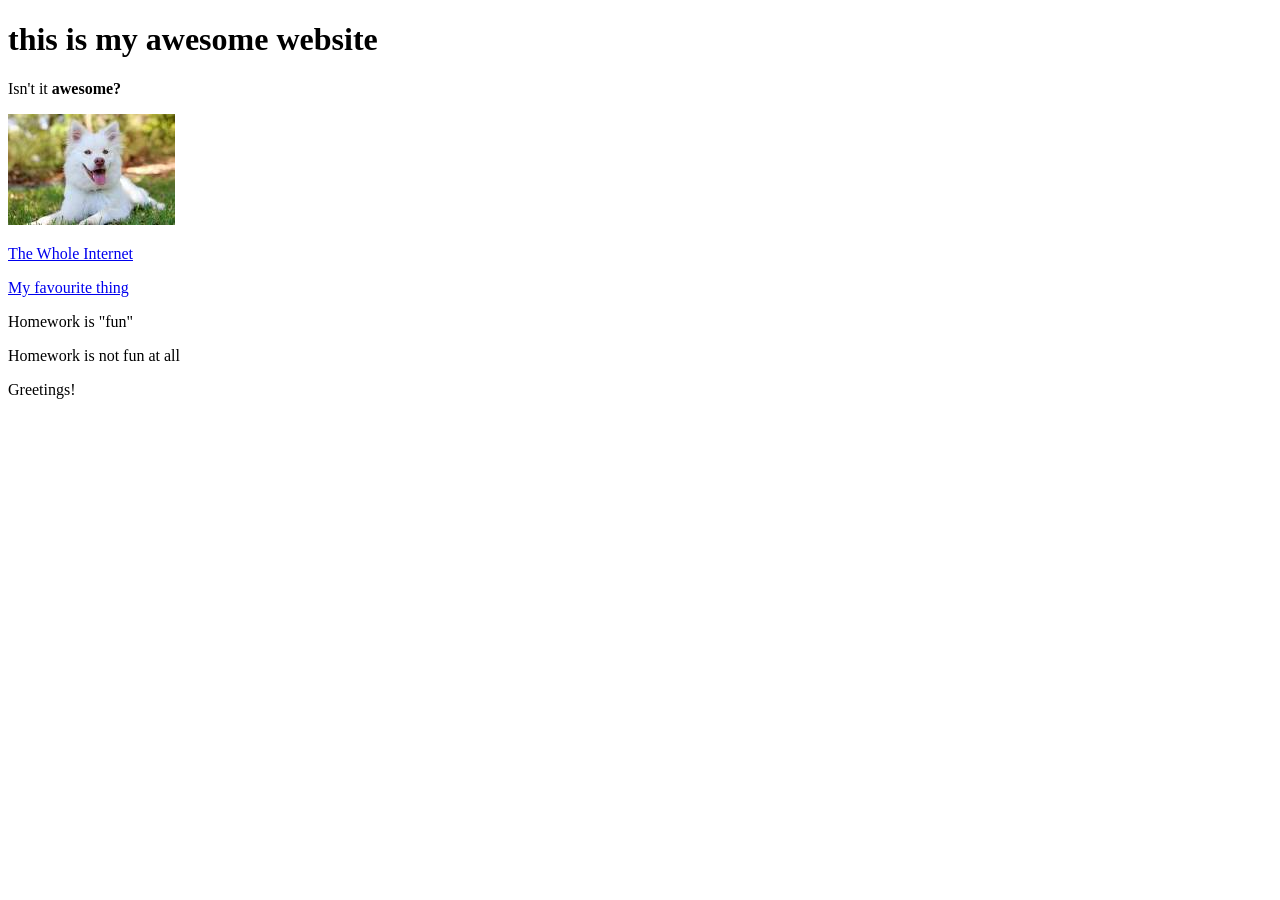
<file: index.html>
<!doctype html>
<html>
<head>
  <title>Emmanuel's new  website</title>
  </head>
<body>
    <h1>this is my awesome website</h1>
    <!-- It's a comment -->

    <p>Isn't it <strong>awesome?</strong></p>
    <p><img src="test.jpg"></p>
    <p><a href="http://google.com">The Whole Internet</a></p>
    <p><a href="trek.html">My favourite thing</a></p>

<p id="special" class="note">Homework is "fun"</p>
<p id="special" class="note">Homework is not fun at all</p>

<p>Greetings!</p>

</body>
</html>
</file>
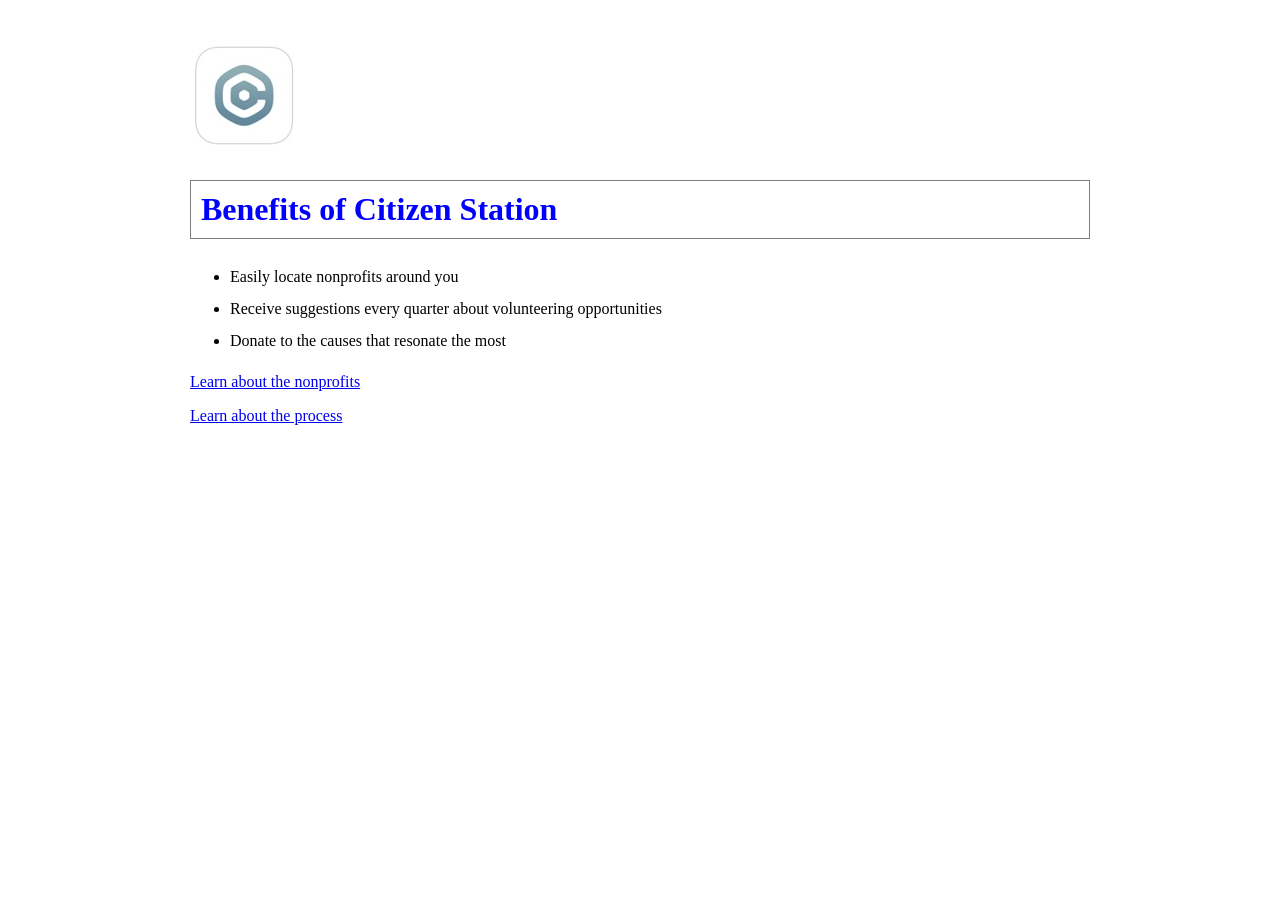
<file: HW1/index.html>
<!doctype html>
<html>
  <head>
    <title>Welcome to citizen Station</title>
    <meta charset="UTF-8">
    <meta name="viewport" content="width=device-width, initial-scale=1, shrink-to-fit=no">
    <link rel="stylesheet" href="styles.css">
  </head>
  <body>
    <div>
    <img src="Logo.jpg">

    <h1>Benefits of Citizen Station</h1>
    <ul style="line-height:200%">
    <li>Easily locate nonprofits around you</li>
    <li>Receive suggestions every quarter about volunteering opportunities</li>
    <li>Donate to the causes that resonate the most</li>
    </ul>



    <p><a href="npf.html">Learn about the nonprofits</a></p>
    <p><a href="process.html">Learn about the process</a></p>

  </div>
  </body>
  </html>
</file>
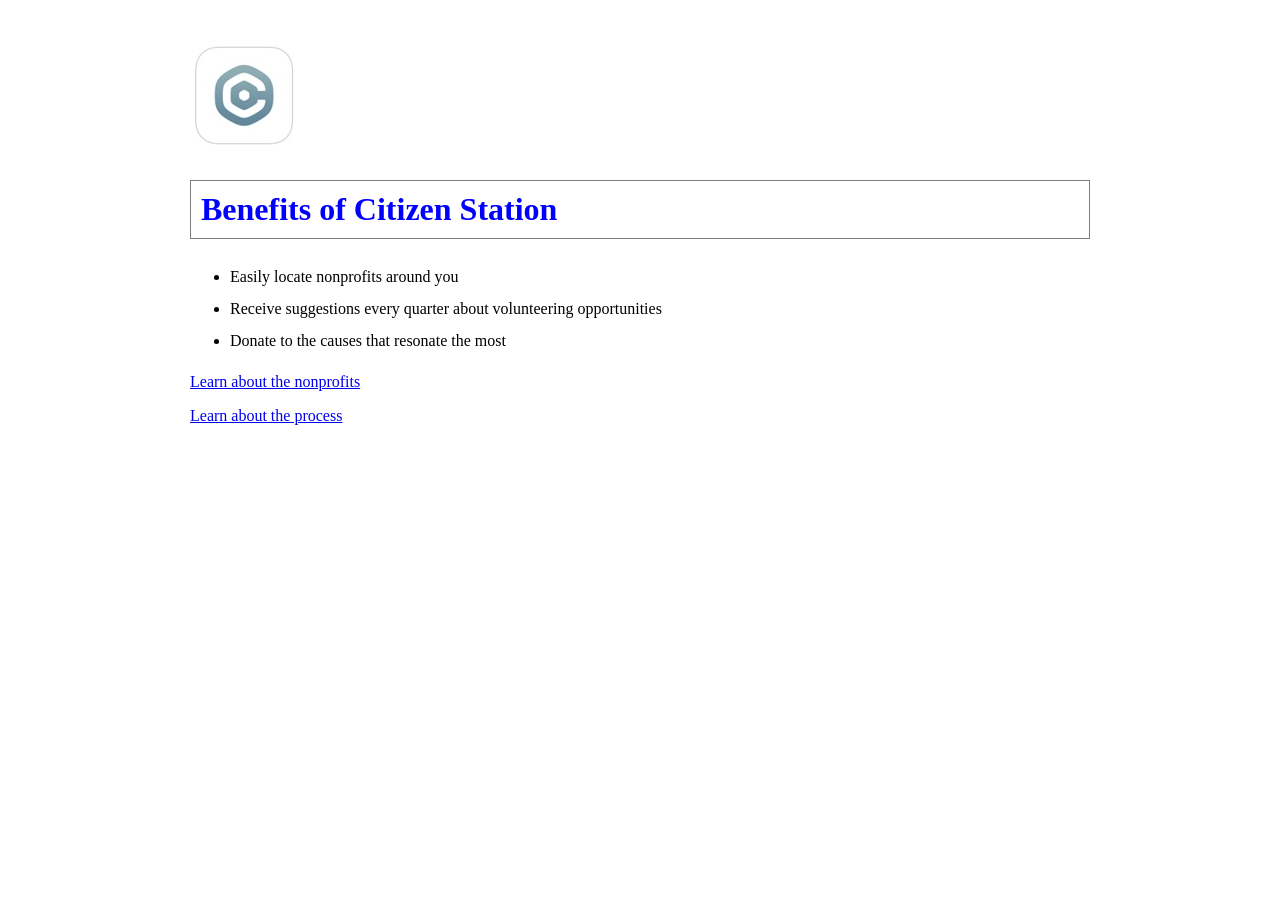
<file: HW1/Index.html>
<!doctype html>
<html>
  <head>
    <title>Welcome to citizen Station</title>
    <meta charset="UTF-8">
    <meta name="viewport" content="width=device-width, initial-scale=1, shrink-to-fit=no">
    <link rel="stylesheet" href="styles.css">
  </head>
  <body>
    <div>
    <img src="Logo.jpg">

    <h1>Benefits of Citizen Station</h1>
    <ul style="line-height:200%">
    <li>Easily locate nonprofits around you</li>
    <li>Receive suggestions every quarter about volunteering opportunities</li>
    <li>Donate to the causes that resonate the most</li>
    </ul>




    <p><a href="npf.html">Learn about the nonprofits</a></p>
    <p><a href="process.html">Learn about the process</a></p>

  </div>
  </body>
  </html>
</file>
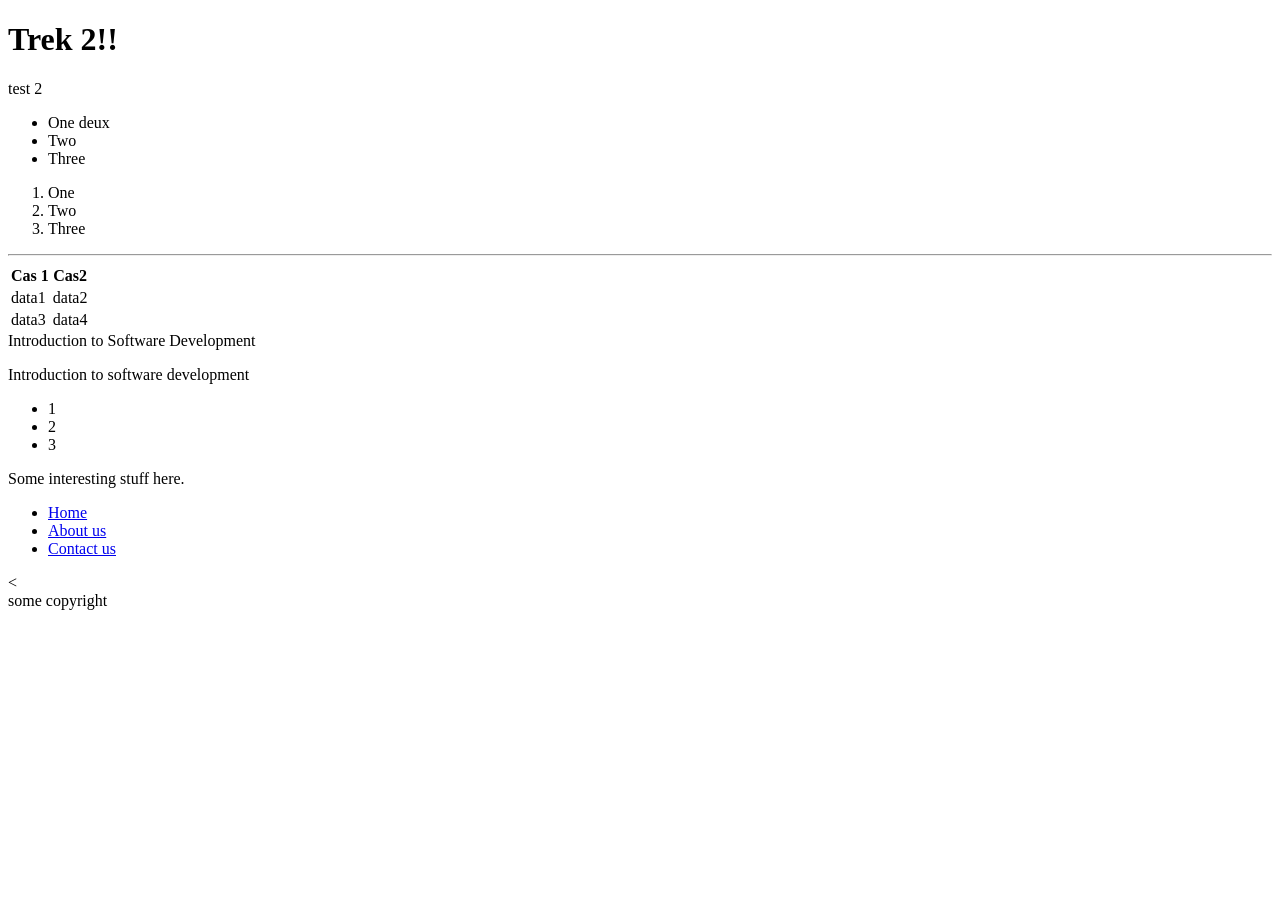
<file: test/Index.html>
<!DOCTYPE html>
<html>
  <head>
    <meta charset="utf-8">
    <title>Trek</title>
  </head>
  <body>
    <h1>Trek 2!!</h1>
    <span>test 2</span>
    <ul>
 <li>One deux</li>
 <li>Two</li>
 <li>Three</li>
</ul>

<ol>
 <li>One</li>
 <li>Two</li>
 <li>Three</li>
</ol>
<hr>
<table>
  <tr>
    <th>Cas 1</th>
    <th>Cas2 </th>
      </tr>
<tr>
  <td>data1</td>
  <td>data2</td>
</tr>
<tr>
  <td>data3</td>
  <td>data4</td>
</tr>
</table>

<span>Introduction
to Software
Development
</span>
<p>Introduction to software development</p>

<ul>
  <li>1</li>
  <li>2</li>
  <li>3</li>
</ul>

<div>
 Some interesting
stuff here.
</div>

<nav>
<ul>
<li><a href="#">Home</a></li>
<li><a href="#">About us</a></li>
<li><a href="#">Contact us</a></li>
</ul>
</nav>

<

  </body>
<footer>some copyright</footer>



</html>
</file>
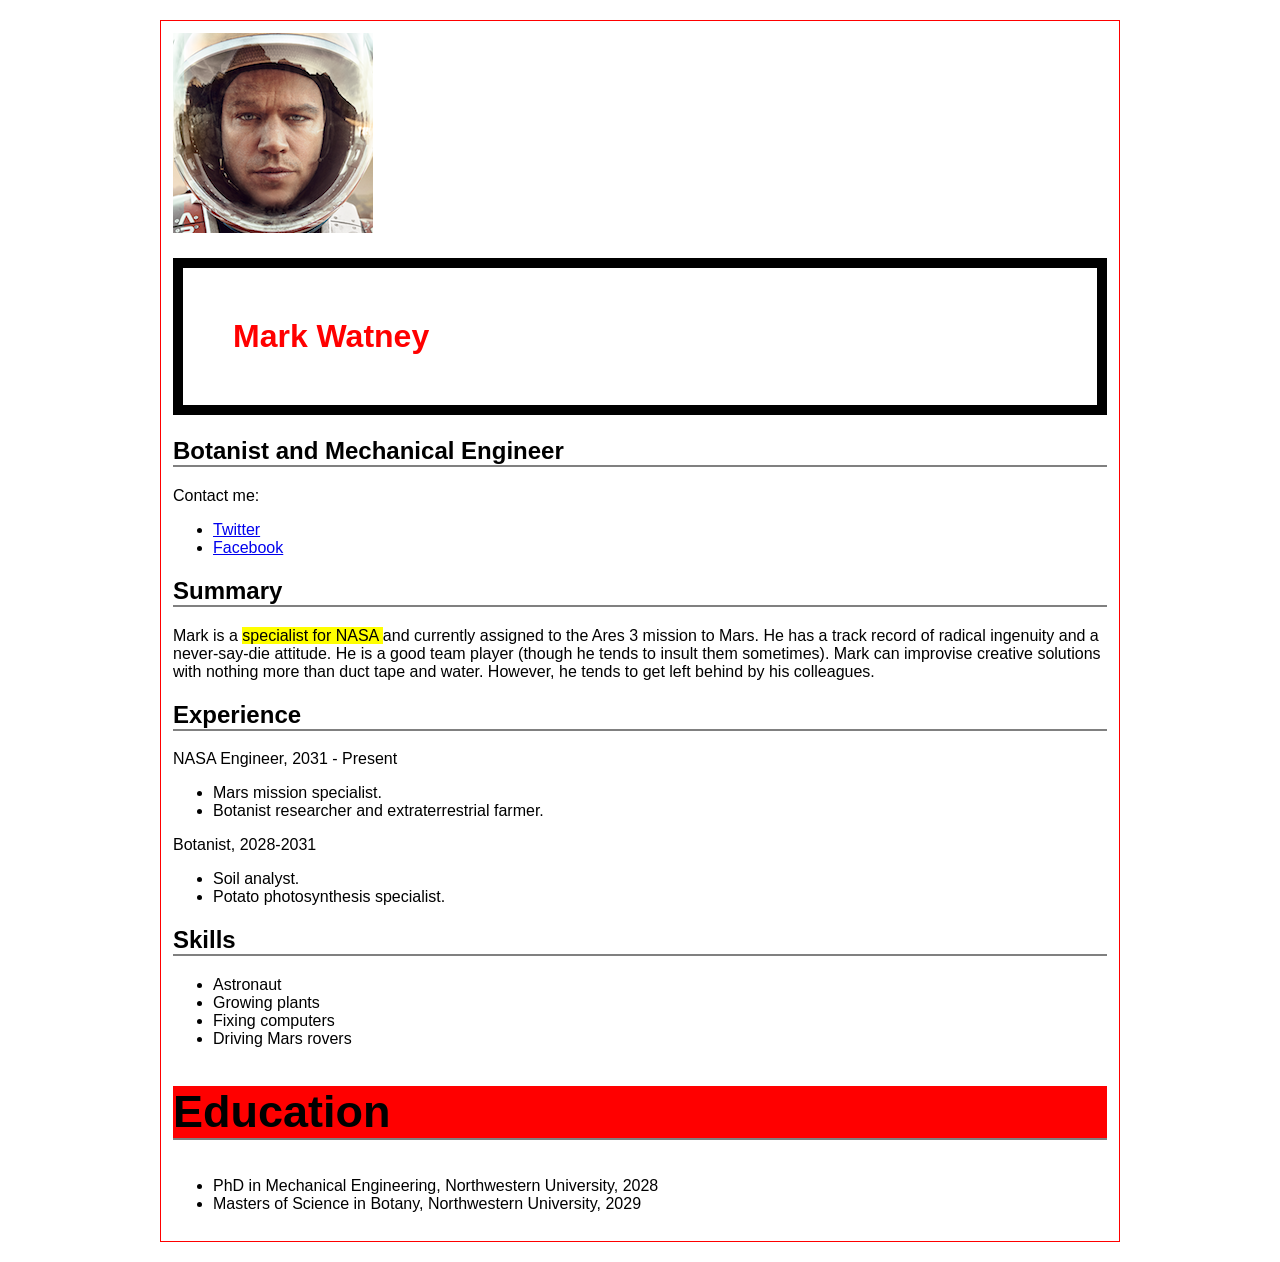
<file: week2-master/index.html>
<!DOCTYPE html>
<html>
  <head>
    <title>My Resume</title>
    <meta charset="UTF-8">
    <meta name="viewport" content="width=device-width, initial-scale=1, shrink-to-fit=no">
    <link rel="stylesheet" href="styles.css">
  </head>

  <body>
    <div>
    <img src="photo.png">

    <h1>Mark Watney</h1>
    <h2>Botanist and Mechanical Engineer</h2>

    <p>Contact me:</p>
    <ul>
      <li><a href="#">Twitter</a></li>
      <li><a href="#">Facebook</a></li>
    </ul>

    <h2>Summary</h2>
    <p>
      Mark is a <span> specialist for NASA </span> and currently assigned to the Ares 3 mission to Mars.
      He has a track record of radical ingenuity and a never-say-die attitude.
      He is a good team player (though he tends to insult them sometimes).
      Mark can improvise creative solutions with nothing more than duct tape and water.
      However, he tends to get left behind by his colleagues.
    </p>

    <h2>Experience</h2>

    <p>NASA Engineer, 2031 - Present</p>
    <ul>
      <li>Mars mission specialist.</li>
      <li>Botanist researcher and extraterrestrial farmer.</li>
    </ul>

    <p>Botanist, 2028-2031</p>
    <ul>
      <li>Soil analyst.</li>
      <li>Potato photosynthesis specialist.</li>
    </ul>

    <h2>Skills</h2>
    <ul>
      <li>Astronaut</li>
      <li>Growing plants</li>
      <li>Fixing computers</li>
      <li>Driving Mars rovers</li>
    </ul>

    <h2 class ="important">Education</h2>
    <ul>
      <li>PhD in Mechanical Engineering, Northwestern University, 2028</li>
      <li>Masters of Science in Botany, Northwestern University, 2029</li>
    </ul>

</div>
  </body>
</html>
</file>
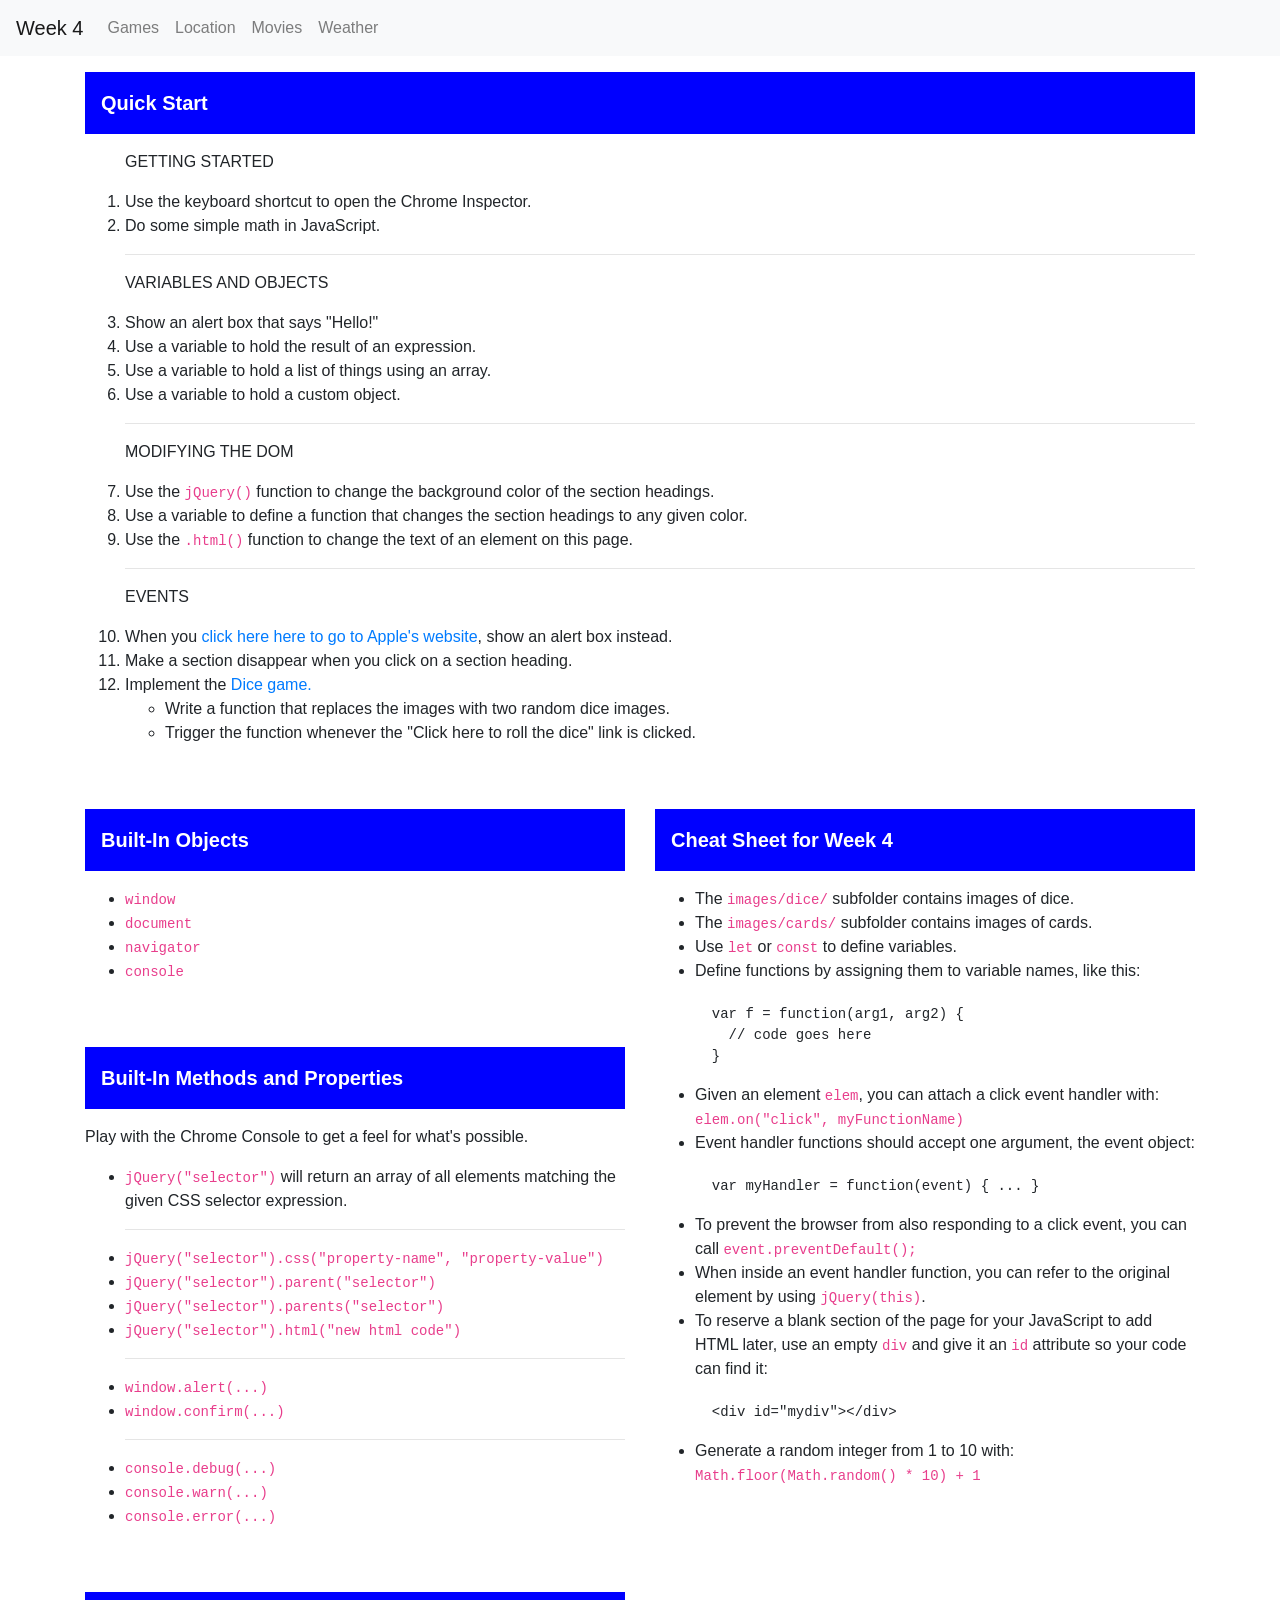
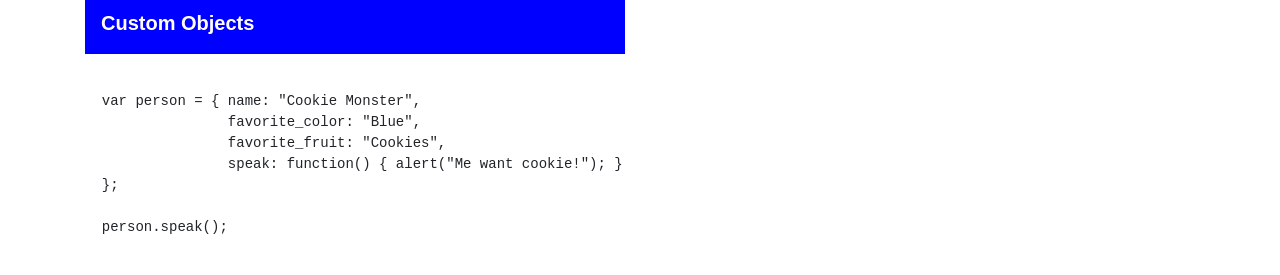
<file: week4-master/index.html>
<!DOCTYPE html>
<html>
  <head>
    <meta charset="utf-8">
    <meta name="viewport" content="width=device-width, initial-scale=1, shrink-to-fit=no">

    <title>KIEI 924 - Week 4</title>
    <meta charset="utf-8">
     <meta name="viewport" content="width=device-width, initial-scale=1, shrink-to-fit=no">

     <link rel="stylesheet" href="https://maxcdn.bootstrapcdn.com/bootstrap/4.0.0/css/bootstrap.min.css">
     <script src="https://code.jquery.com/jquery-3.2.1.min.js"></script>
     <script src="https://cdnjs.cloudflare.com/ajax/libs/popper.js/1.12.9/umd/popper.min.js"></script>
     <script src="https://maxcdn.bootstrapcdn.com/bootstrap/4.0.0/js/bootstrap.min.js"></script>

     <style>
        .lead { background-color: blue; color: white; font-weight: bold; }
      </style>
  </head>
  <body>

    <nav class="navbar navbar-expand-sm navbar-light bg-light">
      <a class="navbar-brand" href="index.html">Week 4</a>

      <div class="collapse navbar-collapse" id="navbarSupportedContent">
        <ul class="navbar-nav mr-auto">
          <li class="nav-item">
            <a class="nav-link" href="games.html">Games</a>
          </li>
          <li class="nav-item">
            <a class="nav-link" href="location.html">Location</a>
          </li>
          <li class="nav-item">
            <a class="nav-link" href="movies.html">Movies</a>
          </li>
          <li class="nav-item">
            <a class="nav-link" href="weather.html">Weather</a>
          </li>
      </div>
    </nav>

    <div class="container mt-3">

      <div class="row">
        <div class="col">
          <p class="lead p-3">
            Quick Start
          </p>
          <ol>
            <p>GETTING STARTED</p>
            <li>Use the keyboard shortcut to open the Chrome Inspector.</a></li>
            <li>Do some simple math in JavaScript.</a></li>
            <hr><p>VARIABLES AND OBJECTS</p>
            <li>Show an alert box that says "Hello!"</a></li>
            <li>Use a variable to hold the result of an expression.</a></li>
            <li>Use a variable to hold a list of things using an array.</a></li>
            <li>Use a variable to hold a custom object.</a></li>
            <hr><p>MODIFYING THE DOM</p>
            <li>Use the <code>jQuery()</code> function to change the background color of the section headings.</a></li>
            <li>Use a variable to define a function that changes the section headings to any given color.</a></li>
            <li>Use the <code>.html()</code> function to change the text of an element on this page.</a></li>
            <hr><p>EVENTS</p>
            <li>When you <a href="https://www.apple.com" id="apple">click here here to go to Apple's website</a>, show an alert box instead.</a></li>
            <li>Make a section disappear when you click on a section heading.</a></li>
            <li>Implement the <a href="games.html">Dice game.</a>
              <ul>
                <li>Write a function that replaces the images with two random dice images.</li>
                <li>Trigger the function whenever the "Click here to roll the dice" link is clicked.</li>
              </ul>
            </li>
          </ol>
        </div>
      </div>

      <!-- Two-column Layout Starts Here -->

      <div class="row">
        <div class="col mt-5">
          <div class="row">
              <div class="col">
                <p class="lead p-3">
                  Built-In Objects
                </p>

                <ul>
                  <li><code>window</code></li>
                  <li><code>document</code></li>
                  <li><code>navigator</code></li>
                  <li><code>console</code></li>
                </ul>

              </div>
            </div>
            <div class="row mt-5">
              <div class="col">
                <p class="lead p-3">
                  Built-In Methods and Properties
                </p>

                <p>Play with the Chrome Console to get a feel for what's possible.</p>

                <ul>
                  <li><code>jQuery("selector")</code> will return an array of all elements matching the given CSS selector expression.</li>
                  <hr>
                  <li><code>jQuery("selector").css("property-name", "property-value")</code></li>
                  <li><code>jQuery("selector").parent("selector")</code></li>
                  <li><code>jQuery("selector").parents("selector")</code></li>
                  <li><code>jQuery("selector").html("new html code")</code></li>
                  <hr>
                  <li><code>window.alert(...)</code></li>
                  <li><code>window.confirm(...)</code></li>
                  <hr>
                  <li><code>console.debug(...)</code></li>
                  <li><code>console.warn(...)</code></li>
                  <li><code>console.error(...)</code></li>
                </ul>
              </div>
            </div>
            <div class="row mt-5">
              <div class="col">
                <p class="lead p-3">Custom Objects
                </p>
  <pre><code>
  var person = { name: "Cookie Monster",
                 favorite_color: "Blue",
                 favorite_fruit: "Cookies",
                 speak: function() { alert("Me want cookie!"); }
  };

  person.speak();
  </code></pre>
              </div>
            </div>
        </div>
        <div class="col mt-5">
          <p class="lead p-3">Cheat Sheet for Week 4
          </p>

          <ul class="mt-3">
            <li> The <code>images/dice/</code> subfolder contains images of dice.</li>
            <li> The <code>images/cards/</code> subfolder contains images of cards.</li>
            <li> Use <code>let</code> or <code>const</code> to define variables.</li>
            <li>Define functions by assigning them to variable names, like this:
  <pre><code>
  var f = function(arg1, arg2) {
    // code goes here
  } </code></pre>
            </li>
            <li> Given an element <code>elem</code>, you can attach a click event handler with:</li>
              <code>elem.on("click", myFunctionName)</code>
            <li> Event handler functions should accept one argument, the event object:</li>
  <pre><code>
  var myHandler = function(event) { ... } </code></pre>
            </li>
            <li>To prevent the browser from also responding to a click event, you can call
               <code>event.preventDefault();</code>
             </li>
            <li>When inside an event handler function, you can refer to the original
            element by using <code>jQuery(this)</code>.</li>
            <li> To reserve a blank section of the page for your JavaScript to add HTML later, use
            an empty <code>div</code> and give it an <code>id</code> attribute so your code can find it:
  <pre><code>
  &lt;div id="mydiv"&gt;&lt;/div&gt; </code></pre>
            </li>
            <li> Generate a random integer from 1 to 10 with: <code>Math.floor(Math.random() * 10) + 1</code></li>
          </ul>


        </div>
      </div>
    </div>

         <script src="index.js"></script>

  </body>
</html>
</file>
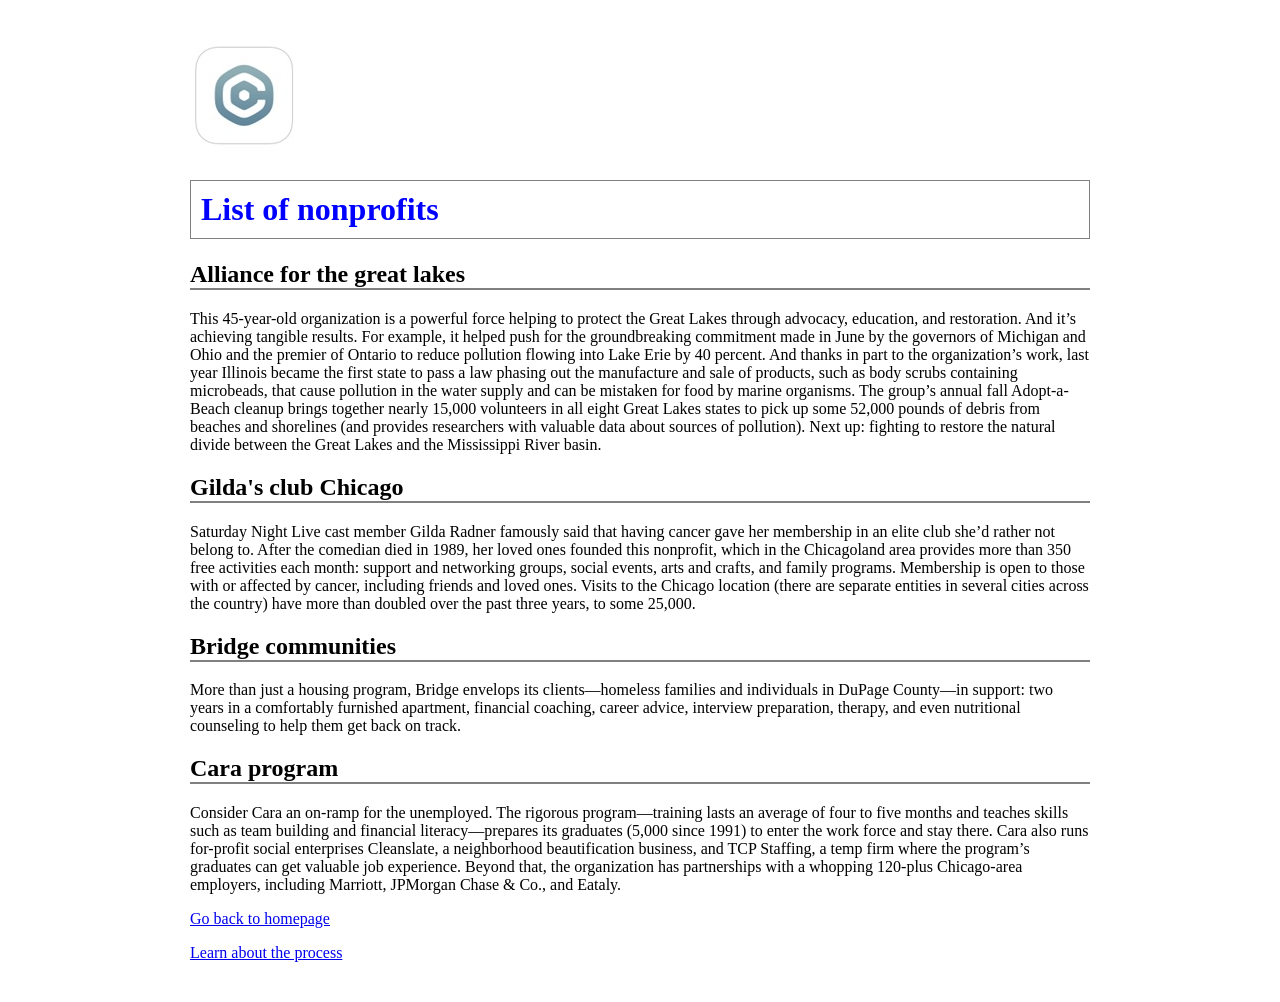
<file: HW1/npf.html>
<!doctype html>
<html>
  <head>
    <title>Learn more about nonprofits</title>
    <meta charset="UTF-8">
    <meta name="viewport" content="width=device-width, initial-scale=1, shrink-to-fit=no">
    <link rel="stylesheet" href="styles.css">
  </head>
  <body>
    <div>
    <img src="Logo.jpg">
    <h1>List of nonprofits</h1>

    <h2> Alliance for the great lakes </h2>
    <p>
      This 45-year-old organization is a powerful force helping to protect the Great Lakes through advocacy, education, and restoration. And it’s achieving tangible results. For example, it helped push for the groundbreaking commitment made in June by the governors of Michigan and Ohio and the premier of Ontario to reduce pollution flowing into Lake Erie by 40 percent. And thanks in part to the organization’s work, last year Illinois became the first state to pass a law phasing out the manufacture and sale of products, such as body scrubs containing microbeads, that cause pollution in the water supply and can be mistaken for food by marine organisms. The group’s annual fall Adopt-a-Beach cleanup brings together nearly 15,000 volunteers in all eight Great Lakes states to pick up some 52,000 pounds of debris from beaches and shorelines (and provides researchers with valuable data about sources of pollution). Next up: fighting to restore the natural divide between the Great Lakes and the Mississippi River basin.
    </p>

    <h2>Gilda's club Chicago</h2>
    <p>
        Saturday Night Live cast member Gilda Radner famously said that having cancer gave her membership in an elite club she’d rather not belong to. After the comedian died in 1989, her loved ones founded this nonprofit, which in the Chicagoland area provides more than 350 free activities each month: support and networking groups, social events, arts and crafts, and family programs. Membership is open to those with or affected by cancer, including friends and loved ones. Visits to the Chicago location (there are separate entities in several cities across the country) have more than doubled over the past three years, to some 25,000.
    </p>

    <h2>Bridge communities</h2>
    <p>
        More than just a housing program, Bridge envelops its clients—homeless families and individuals in DuPage County—in support: two years in a comfortably furnished apartment, financial coaching, career advice, interview preparation, therapy, and even nutritional counseling to help them get back on track.
    </p>

    <h2>Cara program</h2>
    <p>
        Consider Cara an on-ramp for the unemployed. The rigorous program—training lasts an average of four to five months and teaches skills such as team building and financial literacy—prepares its graduates (5,000 since 1991) to enter the work force and stay there. Cara also runs for-profit social enterprises Cleanslate, a neighborhood beautification business, and TCP Staffing, a temp firm where the program’s graduates can get valuable job experience. Beyond that, the organization has partnerships with a whopping 120-plus Chicago-area employers, including Marriott, JPMorgan Chase & Co., and Eataly.
    </p>

    <p><a href="index.html">Go back to homepage</a></p>
    <p><a href="process.html">Learn about the process</a></p>

  </div>
  </body>
  </html>
</file>
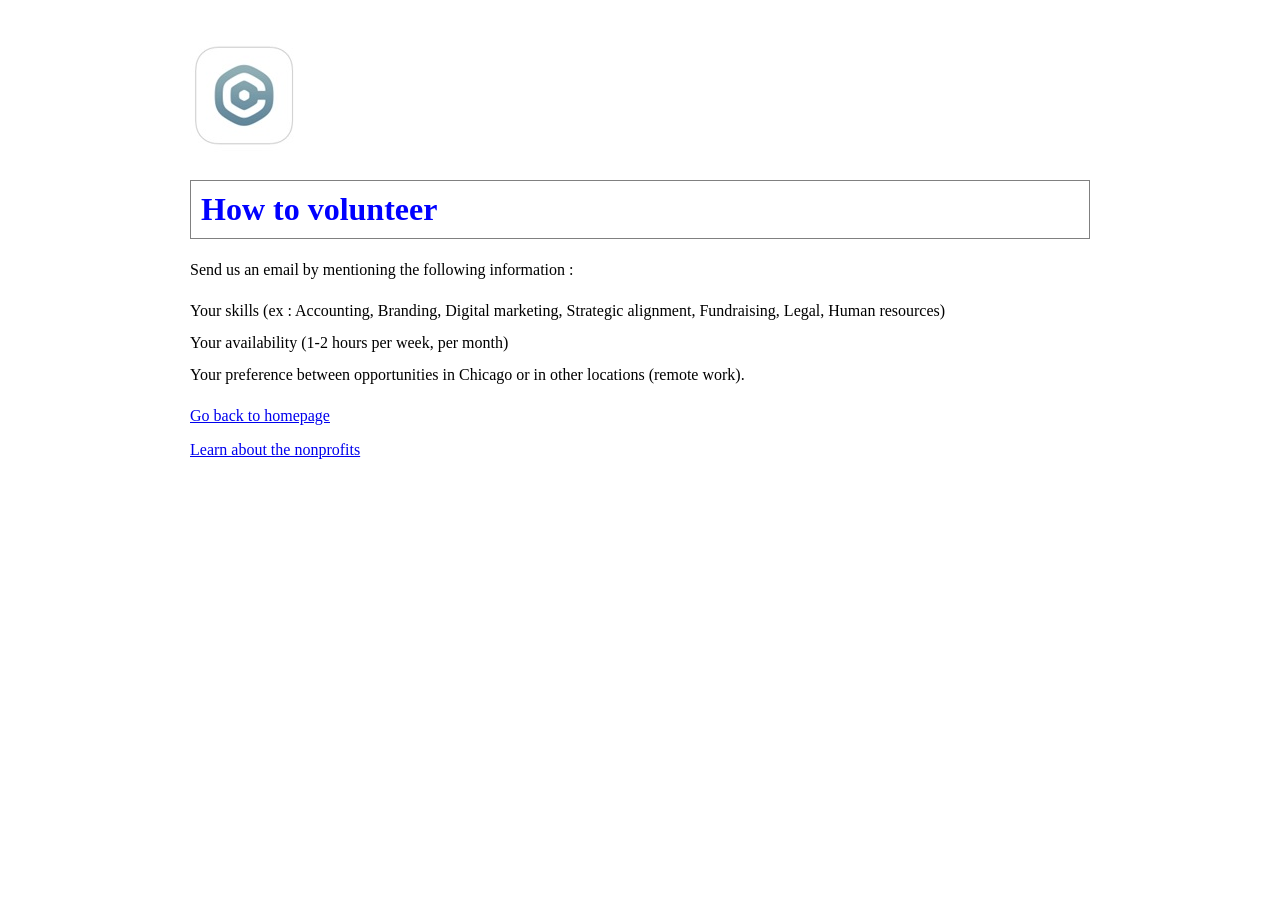
<file: HW1/process.html>
<!doctype html>
<html>
  <head>
    <title>How it works</title>
    <meta charset="UTF-8">
    <meta name="viewport" content="width=device-width, initial-scale=1, shrink-to-fit=no">
    <link rel="stylesheet" href="styles.css">
  </head>
  <body>
    <div>
    <img src="Logo.jpg">
    <h1>How to volunteer</h1>

  <p> Send us an email by mentioning the following information :    </p>

    <p class="big">
    Your skills (ex : Accounting, Branding, Digital marketing, Strategic alignment, Fundraising, Legal, Human resources) <br>
    Your availability (1-2 hours per week, per month)<br>
    Your preference between opportunities in Chicago or in other locations (remote work).<br>
    </p>


    <p><a href="index.html">Go back to homepage</a></p>
    <p><a href="npf.html">Learn about the nonprofits</a></p>

  </div>
  </body>
  </html>
</file>
<file: HW1/styles.css>
/* Your CSS code goes in this file. */
body {
  font-family: "calibri";
  width: 900px;
  margin: 40px auto
}

h1 { color:blue }

h1{
  border: solid 1px grey; */
  margin: 20px;
  padding: 10px;
 }

h2{ border-bottom: solid 2px grey;  }

p.big {
    line-height: 200%;
}
</file>
<file: week2-master/styles.css>
/* Your CSS code goes in this file. */
body {
  font-family: "arial";
  width: 960px;
  margin: 20px auto

}

h1 { color:red }

h1{
  border: solid 10px black; */
  margin: 100px;
  padding: 50px;
 }

h2{ border-bottom: solid 2px grey;  }
div { border: solid 1px red; padding: 12px; }
span {background-color:yellow}
.important { background-color: red; font-size: 45px; }
</file>
